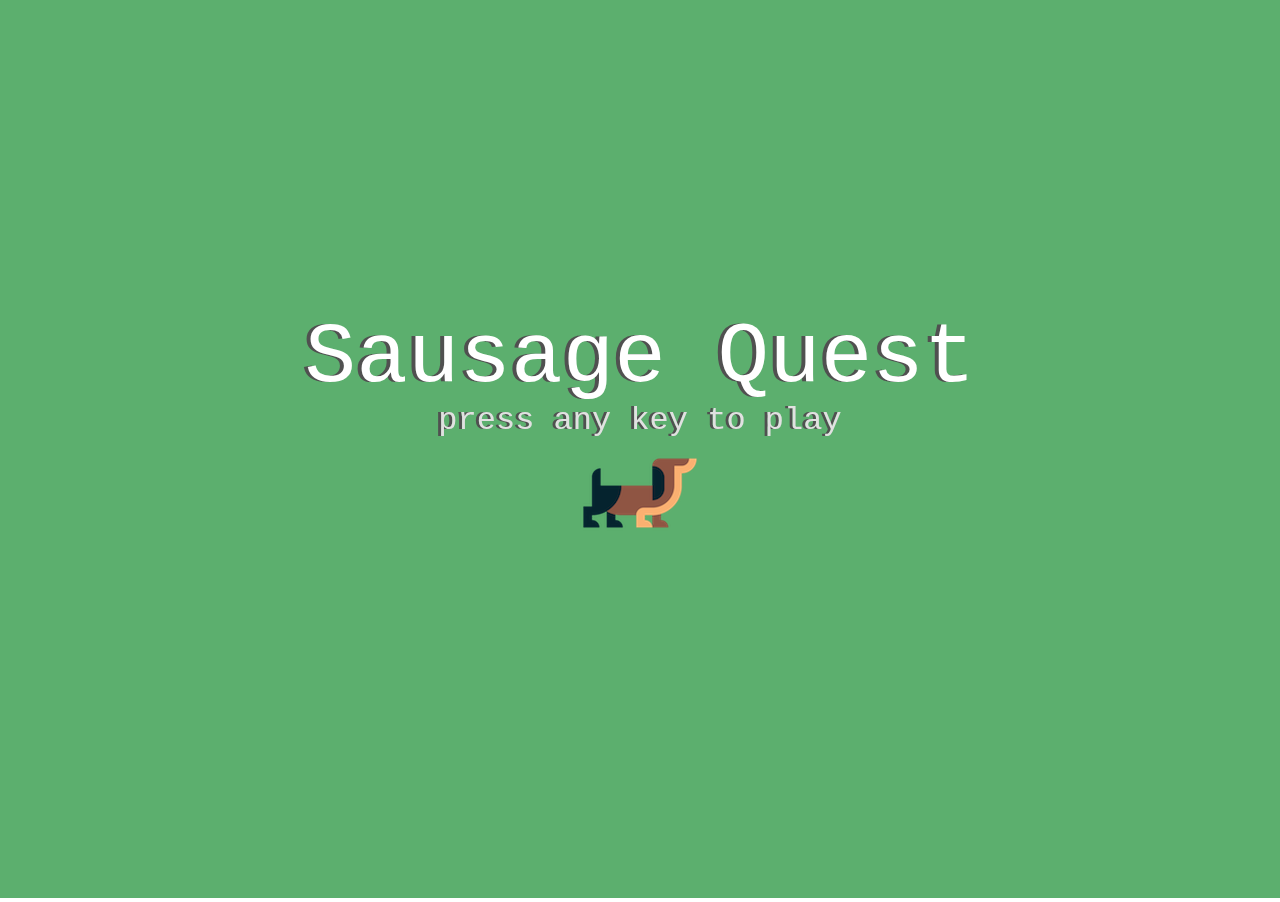
<file: activities/wheres-sausage-dog-new-game-plus/index.html>
<!DOCTYPE html>
<html>
  <head>
    <meta charset="utf-8">
    <meta name="viewport" width=device-width, initial-scale=1.0, maximum-scale=1.0, user-scalable=0>

    <title>Sausage Quest</title>

    <!-- CSS stylesheet(s) -->
    <link rel="stylesheet" type="text/css" href="css/style.css" />

    <!-- Library script(s) -->
    <script src="js/libraries/p5.min.js"></script>
    <script src="js/libraries/p5.sound.min.js"></script>

    <!-- My script(s) -->
    <script src="js/script.js"></script>
    <script src="js/Animal.js"></script>
    <script src="js/SausageDog.js"></script>

  </head>

  <body>
    <!-- HTML would go here if needed. -->
  </body>

</html>
</file>
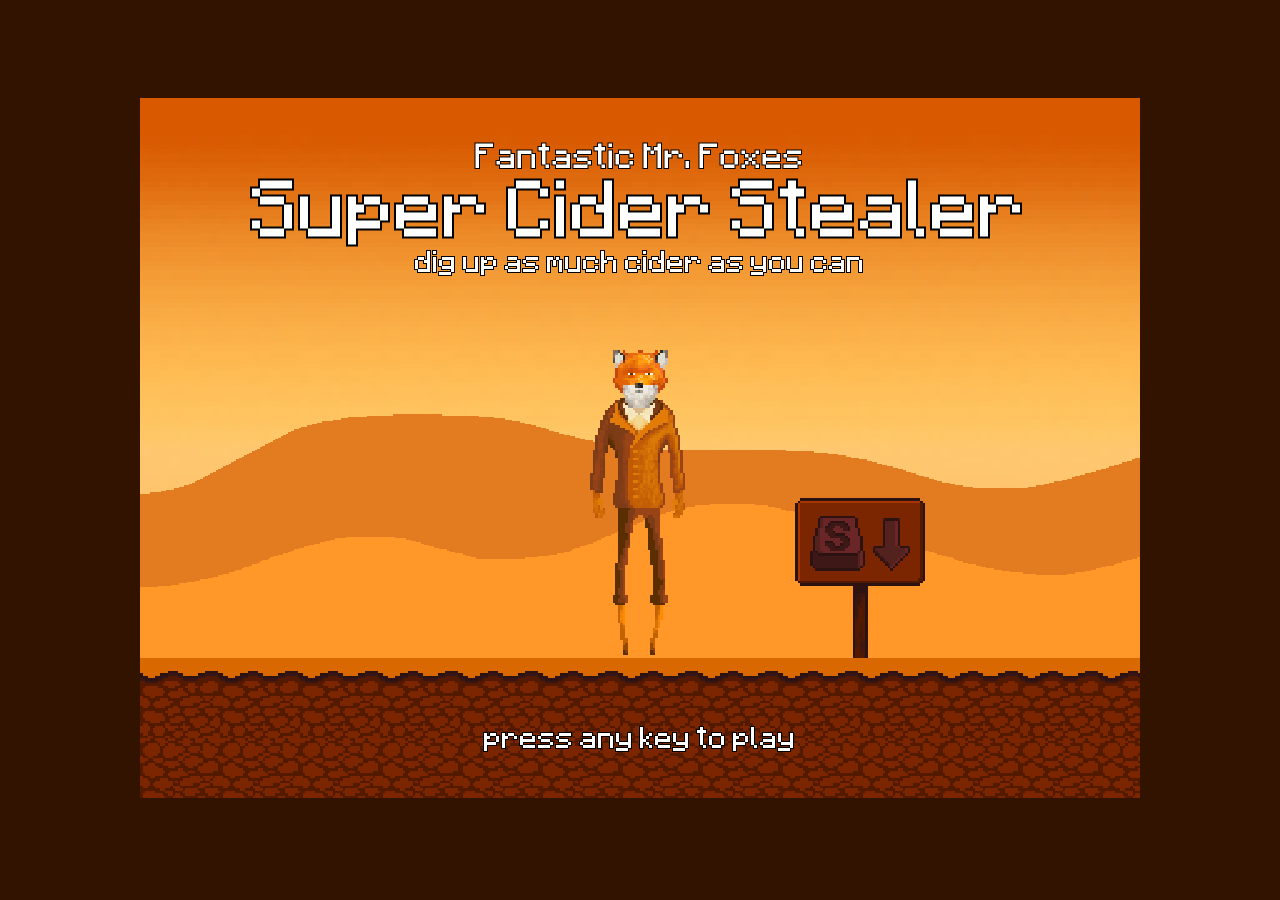
<file: projects/project 1/index.html>
<!DOCTYPE html>
<html>
  <head>
    <meta charset="utf-8">
    <meta name="viewport" width=device-width, initial-scale=1.0, maximum-scale=1.0, user-scalable=0>

    <title>Fantastic Mr.Fox</title>

    <!-- CSS stylesheet(s) -->
    <link rel="stylesheet" type="text/css" href="css/style.css" />

    <!-- Library script(s) -->
    <script src="js/libraries/p5.min.js"></script>
    <script src="js/libraries/p5.sound.min.js"></script>
    <!-- My script(s) -->
    <script src="js/script.js"></script>
    <script src="js/player.js"></script>
    <script src="js/object.js"></script>
    <script src="js/tiles.js"></script>

  </head>

  <body style = "background-color: #311300;">
    <!-- HTML would go here if needed. -->
  </body>

</html>
</file>
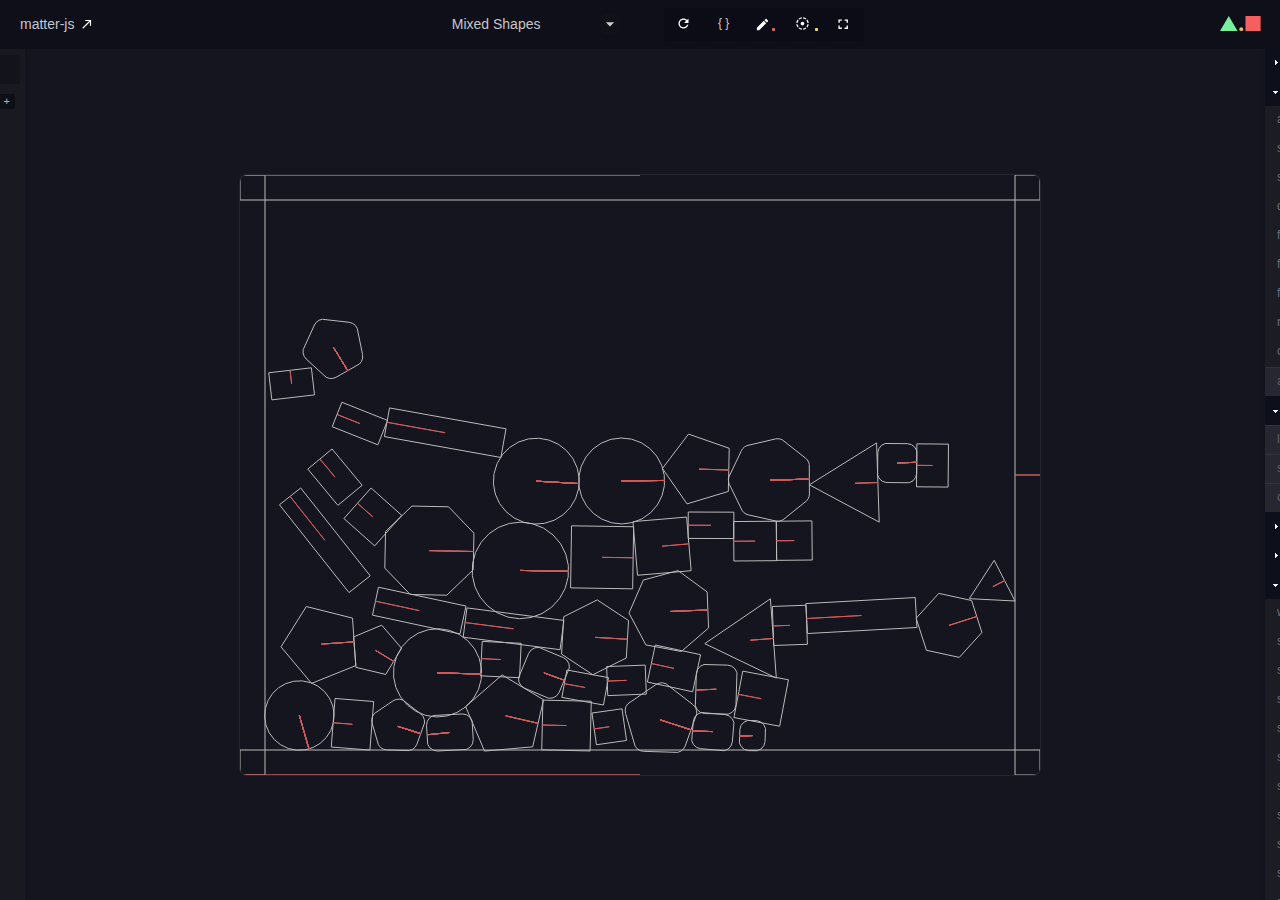
<file: projects/matter-js-master/demo/index.html>
<!DOCTYPE html>
<html lang="en">
  <head>
    <meta charset="utf-8">
    <meta http-equiv="X-UA-Compatible" content="IE=edge,chrome=1">
    <meta name="viewport" content="width=device-width,initial-scale=1.0,minimum-scale=1.0,maximum-scale=1.0,user-scalable=no,minimal-ui">
    <meta name="theme-color" content="#000000">
    <meta name="msapplication-navbutton-color" content="#000000">
    <meta name="apple-mobile-web-app-capable" content="yes">
    <meta name="apple-mobile-web-app-status-bar-style" content="black-translucent">
    <meta name="robots" content="noindex">
    <title>Matter.js Demo</title>

    <style type="text/css">
      * {
        box-sizing: border-box;
      }

      body {
        margin: 0;
        padding: 0;
      }

      .matter-btn-compare.matter-btn {
        font-size: 18px;
        text-align: center;
        line-height: 32px;
      }

      .matter-js-compare-build.matter-demo {
        position: absolute;
        background: none;
        top: 0;
        left: 0;
        width: 100%;
        height: 100%;
        border: 0;
        z-index: 1;
        pointer-events: none;
      }

      .matter-js-compare-build.matter-demo .matter-header-outer {
        display: none;
      }

      .matter-js-compare-build.matter-demo canvas {
        opacity: 0.5;
        background: transparent !important;
      }
    </style>
  </head>
  <body>
    <script src="./js/matter-demo.main.5754e1.min.js"></script>
    <script src="./js/matter-demo.matter-tools.97f38a.min.js"></script>
    <script src="./js/matter-demo.matter-wrap.dbda1f.min.js"></script>
    <script src="./js/matter-demo.pathseg.cf21c2.min.js"></script>
    <script src="./js/matter-demo.poly-decomp.c3d015.min.js"></script>
    <script src="./js/matter-demo.a280d3.min.js"></script>
  </body>
</html>
</file>
<file: activities/wheres-sausage-dog-new-game-plus/css/style.css>
/*********************************************

Here is a description of any special CSS used.
In this case it's just padding and margin to 0
and then centring the canvas (and anything else)
using the CSS Grid.

Also hides overflow.

**********************************************/

body {
  padding: 0;
  margin: 0;
  display: grid; /* Set up the grid and justify/align to center */
  justify-content: center;
  align-content: center;
  height: 100vh; /* Body is the height of the viewport */
  overflow: hidden; /* Hide anything that goes off the window size */
}
</file>
<file: projects/project 1/css/style.css>
/*********************************************

Here is a description of any special CSS used.
In this case it's just padding and margin to 0
and then centring the canvas (and anything else)
using the CSS Grid.

Also hides overflow.

**********************************************/

body {
  padding: 0;
  margin: 0;
  display: grid; /* Set up the grid and justify/align to center */
  justify-content: center;
  align-content: center;
  height: 100vh; /* Body is the height of the viewport */
  overflow: hidden; /* Hide anything that goes off the window size */
}
</file>
